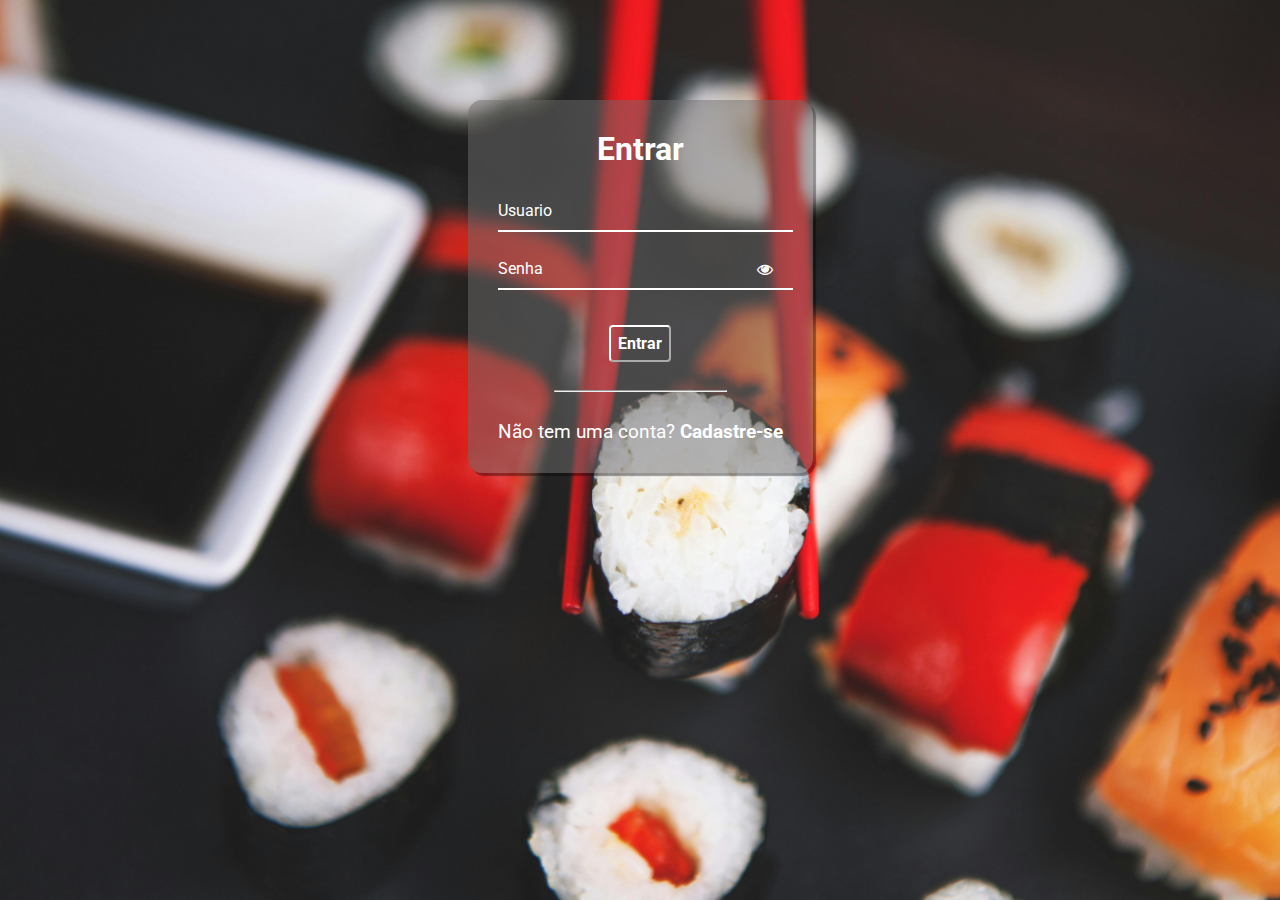
<file: signin.html>
<!DOCTYPE html>
<html lang="pt-br">
  <head>
    <link rel="apple-touch-icon" sizes="180x180" href="./favicon_io/apple-touch-icon.png">
<link rel="icon" type="image/png" sizes="32x32" href="./favicon_io/favicon-32x32.png">
<link rel="icon" type="image/png" sizes="16x16" href="./favicon_io/favicon-16x16.png">
<link rel="manifest" href="./favicon_io/site.webmanifest">
    <meta charset="UTF-8" />
    <meta http-equiv="X-UA-Compatible" content="IE=edge" />
    <meta name="viewport" content="width=device-width, initial-scale=1.0" />
    <link
      rel="stylesheet"
      href="https://stackpath.bootstrapcdn.com/font-awesome/4.7.0/css/font-awesome.min.css"
    />
    <link rel="stylesheet" href="./css/signin.css" />
    <title>Singin</title>
  </head>
  <body>
    <div class="container">
      <div class="card">
        <h1>Entrar</h1>

        <div id="msgError"></div>

        <div class="label-float">
          <input type="text" id="usuario" paceholder="" required />
          <label id="userLabel" for="usuario">Usuario</label>
        </div>

        <div class="label-float">
          <input type="password" id="senha" paceholder="" required />
          <label id="senhaLabel" for="senha">Senha</label>
          <i class="fa fa-eye" aria-hidden="true"></i>
        </div>

        <div class="justify-center">
          <button onclick="entrar()">Entrar</button>
        </div>

        <div class="justify-center">
          <hr />
        </div>

        <p>
          Não tem uma conta?
          <a href="./signup.html">
            Cadastre-se
          </a>
        </p>
      </div>
    </div>

    <script src="./js/signin.js"></script>
  </body>
</html>
</file>
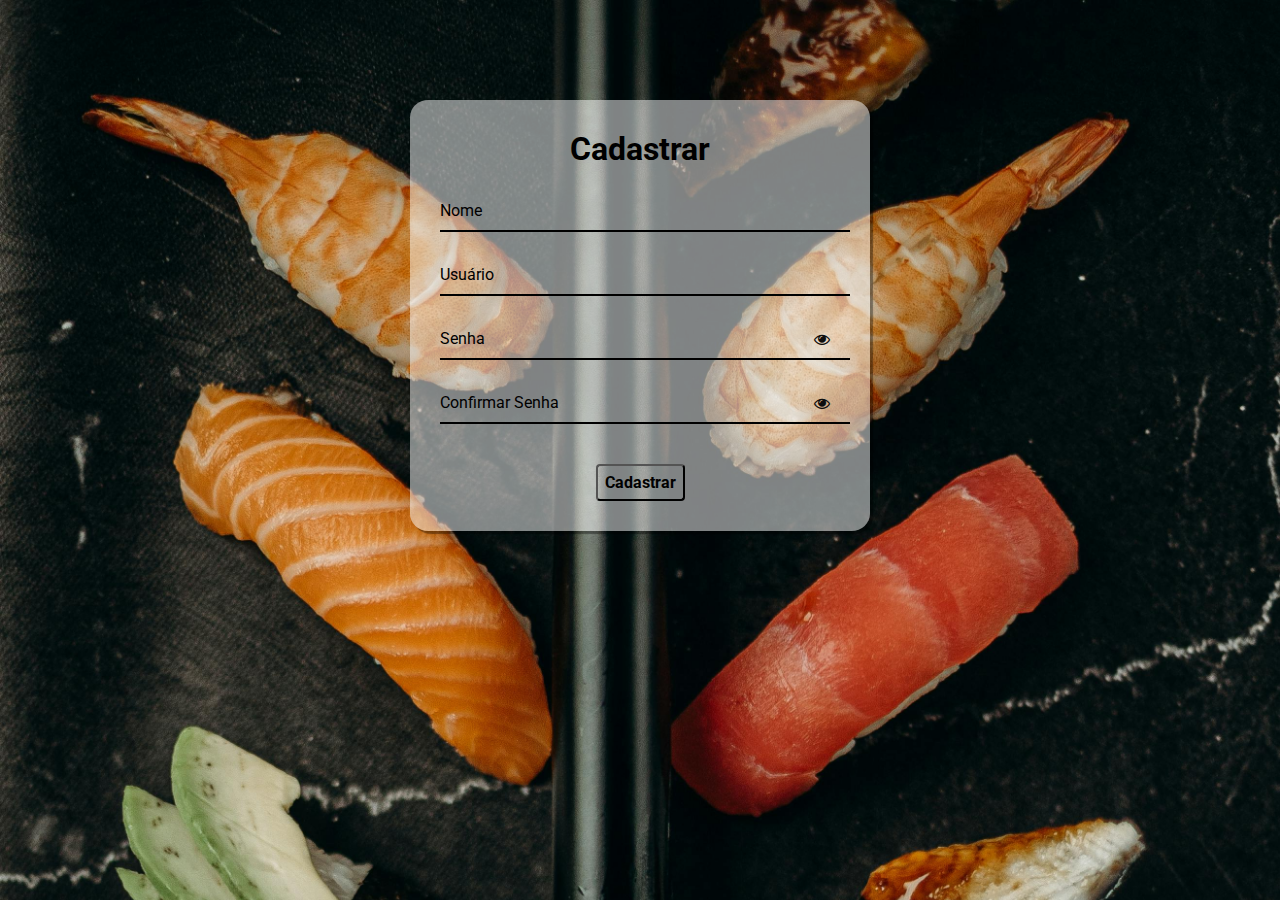
<file: signup.html>
<!DOCTYPE html>
<html lang="pt-br">
  <head>
    <link rel="apple-touch-icon" sizes="180x180" href="./favicon_io/apple-touch-icon.png">
<link rel="icon" type="image/png" sizes="32x32" href="./favicon_io/favicon-32x32.png">
<link rel="icon" type="image/png" sizes="16x16" href="./favicon_io/favicon-16x16.png">
<link rel="manifest" href="./favicon_io/site.webmanifest">
    <meta charset="UTF-8" />
    <meta http-equiv="X-UA-Compatible" content="IE=edge" />
    <meta name="viewport" content="width=device-width, initial-scale=1.0" />
    <link
      rel="stylesheet"
      href="https://stackpath.bootstrapcdn.com/font-awesome/4.7.0/css/font-awesome.min.css"
    />
    <link rel="stylesheet" href="css/signup.css" />
    <title>Singup</title>
  </head>
  <body>
    <div class="container">
      <div class="card">
        <h1>Cadastrar</h1>

        <div id="msgError"></div>
        <div id="msgSuccess"></div>

        <div class="label-float">
          <input type="text" id="nome" placeholder=" " required />
          <label id="labelNome" for="nome">Nome</label>
        </div>

        <div class="label-float">
          <input type="text" id="usuario" placeholder=" " required />
          <label id="labelUsuario" for="usuario">Usuário</label>
        </div>

        <div class="label-float">
          <input type="password" id="senha" placeholder=" " required />
          <label id="labelSenha" for="senha">Senha</label>
          <i id="verSenha" class="fa fa-eye" aria-hidden="true"></i>
        </div>

        <div class="label-float">
          <input type="password" id="confirmSenha" placeholder=" " required />
          <label id="labelConfirmSenha" for="confirmSenha"
            >Confirmar Senha</label
          >
          <i id="verConfirmSenha" class="fa fa-eye" aria-hidden="true"></i>
        </div>

        <div class="justify-center">
          <button onclick="cadastrar()">Cadastrar</button>
        </div>
      </div>
    </div>

    <script src="/js/signup.js"></script>
  </body>
</html>
</file>
<file: css/signin.css>
@import url('https://fonts.googleapis.com/css2?family=Roboto:ital,wght@0,100;0,300;0,400;0,500;0,700;0,900;1,100;1,300;1,400;1,500;1,700;1,900&display=swap');

* {
  margin: 0;
  padding: 0;
  font-family: 'Roboto', sans-serif;
}

body {
  background-image: url("/img/foto1.jpg");
  background-repeat: no-repeat;
  background-size: cover;
  background-attachment: fixed
  
}

.container {
  display: flex;
  justify-content: center;
  width: 100%;
  margin-top: 100px;
}

.card {
  background-color: #6e6b6b80;
  padding: 30px;
  border-radius: 4%;
  box-shadow: 3px 3px 1px 0px #00000060
}

h1{
  text-align: center;
  margin-bottom: 20px;
  color: #ffffff
}

.label-float input{
  width: 100%;
  padding: 5px 5px;
  display: inline-block;
  border: 0;
  border-bottom: 2px solid #ffffff;
  background-color: transparent;
  outline: none;
  min-width: 180px;
  font-size: 16px;
  transition: all .3s ease-out;
  border-radius: 0;
  
}

.label-float{
  position: relative;
  padding-top: 13px;
  margin-top: 5%;
  margin-bottom: 5%;
}

.label-float input:focus{
  border-bottom: 2px solid #ffffff;
}

.label-float label{
  color: #ffffff;
  pointer-events: none;
  position: absolute;
  top: 0;
  left: 0;
  margin-top: 13px;
  transition: all .3s ease-out;
}

.label-float input:focus + label,
.label-float input:valid + label{
  font-size: 13px;
  margin-top: 0;
  color: #ffffff
}

button{
  background-color: transparent;
  border-color: #ffffff;
  color: #ffffff;
  padding: 7px;
  font-weight: bold;
  font-size: 12pt;
  margin-top: 20px;
  border-radius: 4px;
  cursor: pointer;
  outline: none;
  transition: all .4s ease-out;
}

button:hover{
  background-color: #ffffff;
  color: #000000;
}

.justify-center{
  display: flex;
  justify-content: center;
}

hr{
  margin-top: 10%;
  margin-bottom: 10%;
  width: 60%;
}

p{
  color: #ffffff;
  font-size: 14pt;
  text-align: center;
}

a{
  color: #ffffff;
  font-weight: bold;
  text-decoration: none;
  transition: all .3s ease-out;
}

a:hover{
  color: #ffffff;
}

.fa-eye{
  position: absolute;
  top: 15px;
  right: 10px;
  cursor: pointer;
  color: #ffffff;
}

 #msgError{
  text-align: center;
  color: #ff0000;
  background-color: #ffbbbb;
  padding: 10px;
  border-radius: 4px;
  display: none;
}
</file>
<file: css/signup.css>
@import url('https://fonts.googleapis.com/css2?family=Roboto:ital,wght@0,100;0,300;0,400;0,500;0,700;0,900;1,100;1,300;1,400;1,500;1,700;1,900&display=swap');

* {
  margin: 0;
  padding: 0;
  font-family: 'Roboto', sans-serif;
}

body {
  background-image: url("/img/Foto2.jpg");
  background-repeat: no-repeat;
  background-size: cover;
  background-attachment: fixed
  
}

.container {
  display: flex;
  justify-content: center;
  width: 100%;
  margin-top: 100px;
}

.card {
  background-color: #ffffff80;
  padding: 30px;
  border-radius: 4%;
  box-shadow: 3px 3px 1px 0px #00000060;
  width: 400px;
}

h1{
  text-align: center;
  margin-bottom: 20px;
  color: #000000
}

.label-float input{
  width: 100%;
  padding: 5px 5px;
  display: inline-block;
  border: 0;
  border-bottom: 2px solid #000000;
  background-color: transparent;
  outline: none;
  min-width: 180px;
  font-size: 16px;
  transition: all .3s ease-out;
  border-radius: 0;
  
}

.label-float{
  position: relative;
  padding-top: 13px;
  margin-top: 5%;
  margin-bottom: 5%;
}

.label-float input:focus{
  border-bottom: 2px solid #000000;
}

.label-float label{
  color: #000000;
  pointer-events: none;
  position: absolute;
  top: 0;
  left: 0;
  margin-top: 13px;
  transition: all .3s ease-out;
}

.label-float input:focus + label,
.label-float input:valid + label{
  font-size: 13px;
  margin-top: 0;
  color: #000000
}

button{
  background-color: transparent;
  border-color: #000000;
  color: #000000;
  padding: 7px;
  font-weight: bold;
  font-size: 12pt;
  margin-top: 20px;
  border-radius: 4px;
  cursor: pointer;
  outline: none;
  transition: all .4s ease-out;
}

button:hover{
  background-color: #000000;
  color: #fff;
}

.justify-center{
  display: flex;
  justify-content: center;
}

.fa-eye{
  position: absolute;
  top: 15px;
  right: 10px;
  cursor: pointer;
  color: #0e0e0e;
}

#msgError{
  text-align: center;
  color: #ff0000;
  background-color: #ffbbbb;
  padding: 10px;
  border-radius: 4px;
  display: none;
}

#msgSuccess{
  text-align: center;
  color: #00bb00;
  background-color: #bbffbe;
  padding: 10px;
  border-radius: 4px;
  display: none;
}
</file>
